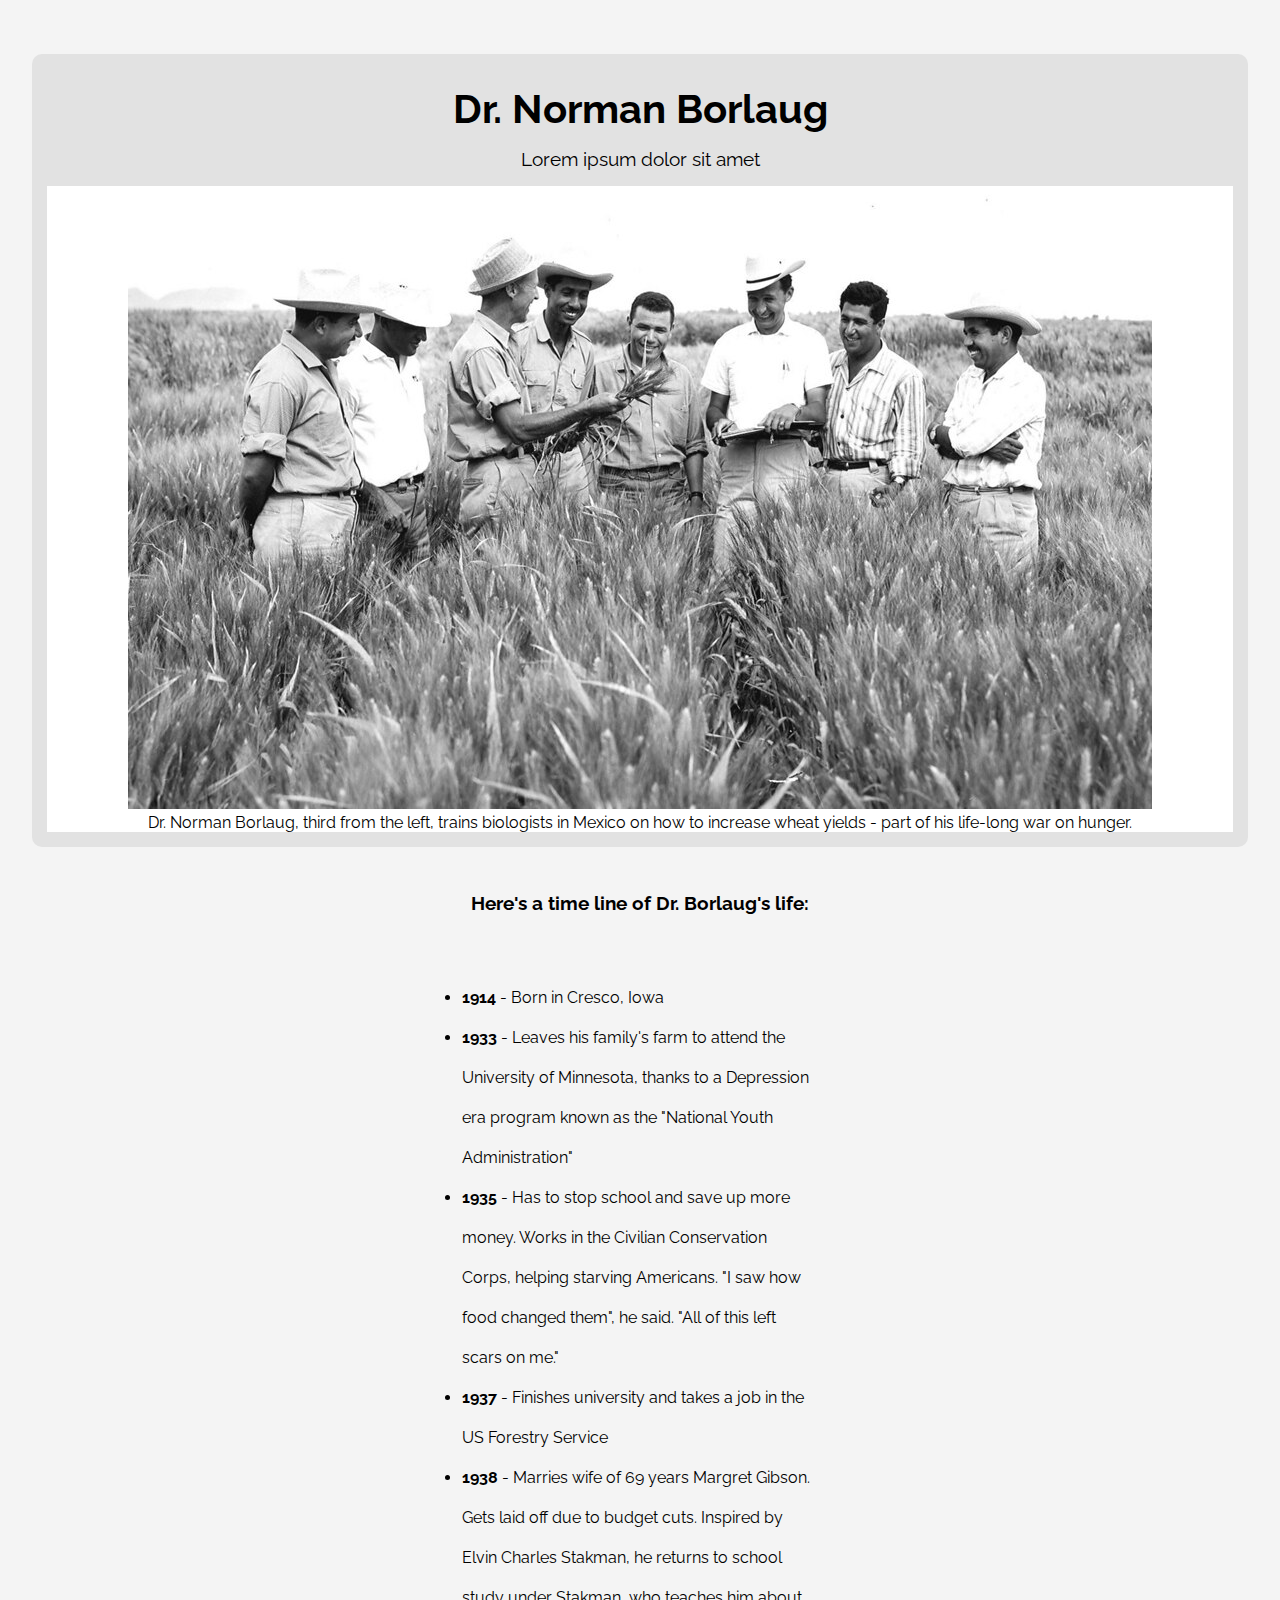
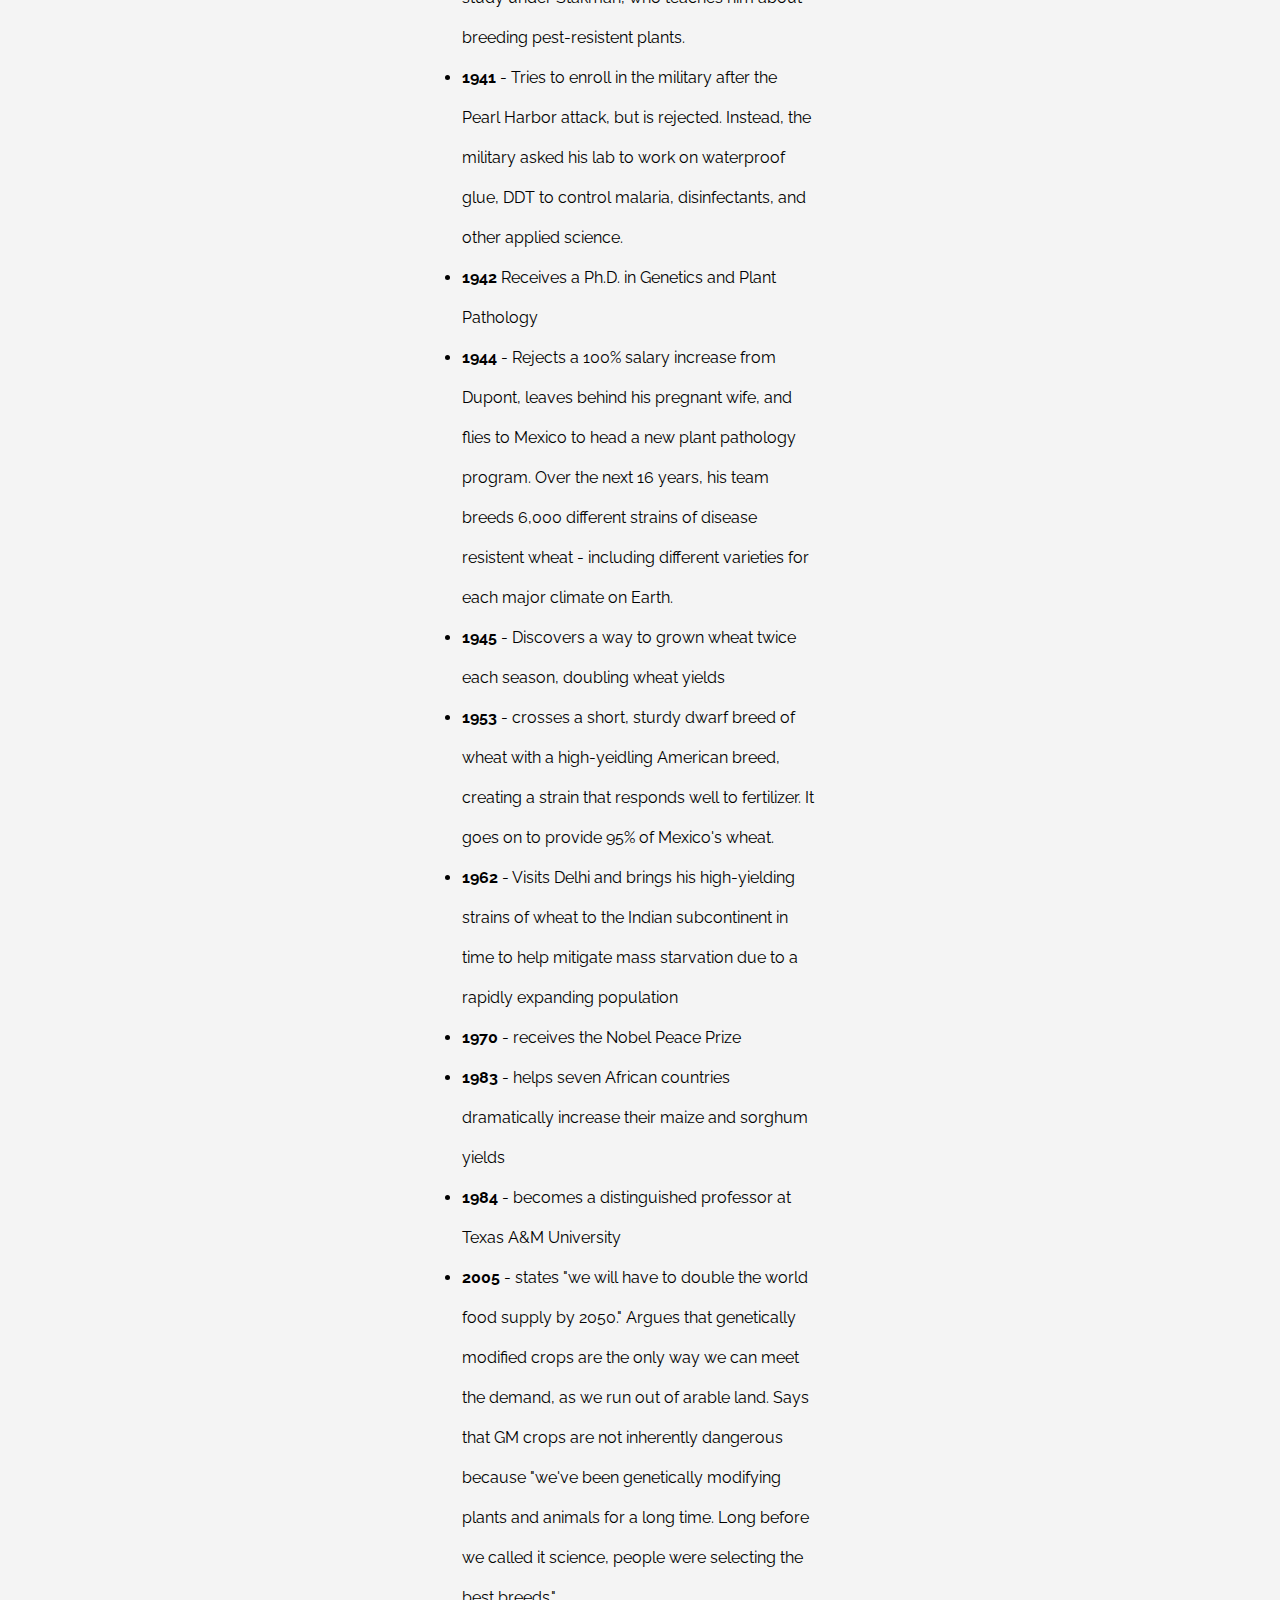
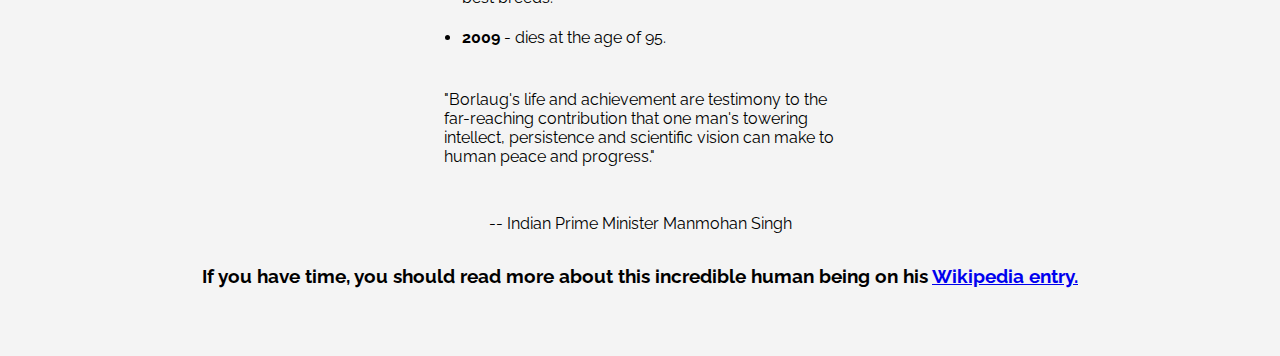
<file: index.html>
<!DOCTYPE html>
<html lang="en">
<head>
  <meta charset="UTF-8">
  <meta name="viewport" content="width=device-width, initial-scale=1.0">
  <link href="https://fonts.googleapis.com/css2?family=Raleway&display=swap" rel="stylesheet">
  <link rel="stylesheet" href="style.css">
  <title>Dr. Norman Borlaug</title>
</head>
<body>
  <main id="main">
    <div class="heading">
      <h1>Dr. Norman Borlaug</h1>
      <p>Lorem ipsum dolor sit amet</p>
    </div>
    <section class="showcase">
      <img src="/img/10613180113_fdf7bcd316_b.jpg" alt="">
      <p>Dr. Norman Borlaug, third from the left, trains biologists in Mexico on how to increase wheat yields - part of his life-long war on hunger.
      </p>
    </section>
  </main>

  <section id="section-2">
    <h3>Here's a time line of Dr. Borlaug's life:</h3>
    <ul>
      <li><strong>1914</strong> - Born in Cresco, Iowa</li>
      <li>
        <strong>1933</strong> 
        - Leaves his family's farm to attend the University of Minnesota, thanks to a Depression era program known as the "National Youth Administration"
      </li>
      <li>
        <strong>1935 </strong>
       - Has to stop school and save up more money. Works in the Civilian Conservation Corps, helping starving Americans. "I saw how food changed them", he said. "All of this left scars on me."
      </li>
    </li>
    <li>
      <strong>1937 </strong>
      - Finishes university and takes a job in the US Forestry Service
    </li>
  </li>
  <li>
    <strong>1938 </strong>
    - Marries wife of 69 years Margret Gibson. Gets laid off due to budget cuts. Inspired by Elvin Charles Stakman, he returns to school study under Stakman, who teaches him about breeding pest-resistent plants.
  </li>
</li>
<li>
  <strong>1941 </strong>
  - Tries to enroll in the military after the Pearl Harbor attack, but is rejected. Instead, the military asked his lab to work on waterproof glue, DDT to control malaria, disinfectants, and other applied science.
</li>
</li>
<li>
  <strong>1942 </strong>
  Receives a Ph.D. in Genetics and Plant Pathology
</li>
</li>
<li>
  <strong>1944 </strong>
  - Rejects a 100% salary increase from Dupont, leaves behind his pregnant wife, and flies to Mexico to head a new plant pathology program. Over the next 16 years, his team breeds 6,000 different strains of disease resistent wheat - including different varieties for each major climate on Earth.
</li>
</li>
<li>
  <strong>1945 </strong>
  - Discovers a way to grown wheat twice each season, doubling wheat yields
</li>
</li>
<li>
  <strong>1953 </strong>
  - crosses a short, sturdy dwarf breed of wheat with a high-yeidling American breed, creating a strain that responds well to fertilizer. It goes on to provide 95% of Mexico's wheat.
</li>
</li>
<li>
  <strong>1962 </strong>
  - Visits Delhi and brings his high-yielding strains of wheat to the Indian subcontinent in time to help mitigate mass starvation due to a rapidly expanding population
</li>
</li>
<li>
  <strong>1970</strong>
  - receives the Nobel Peace Prize
</li>
</li>
<li>
  <strong>1983</strong>
  - helps seven African countries dramatically increase their maize and sorghum yields
</li>
</li>
<li>
  <strong>1984 </strong>
  - becomes a distinguished professor at Texas A&M University
</li>
</li>
<li>
  <strong>2005 </strong>
  - states "we will have to double the world food supply by 2050." Argues that genetically modified crops are the only way we can meet the demand, as we run out of arable land. Says that GM crops are not inherently dangerous because "we've been genetically modifying plants and animals for a long time. Long before we called it science, people were selecting the best breeds."
</li>
<li>
  <strong>2009 </strong>
  - dies at the age of 95.
</li>
    </ul>
    <p class="p-1">"Borlaug's life and achievement are testimony to the far-reaching contribution that one man's towering intellect, persistence and scientific vision can make to human peace and progress."</p>
    <p class="p-2">-- Indian Prime Minister Manmohan Singh</p>
    <h4 class="p-3">If you have time, you should read more about this incredible human being on his <a href="#" target="_blank">Wikipedia entry.</a></h4>
  </section>

</body>
</html>
</file>
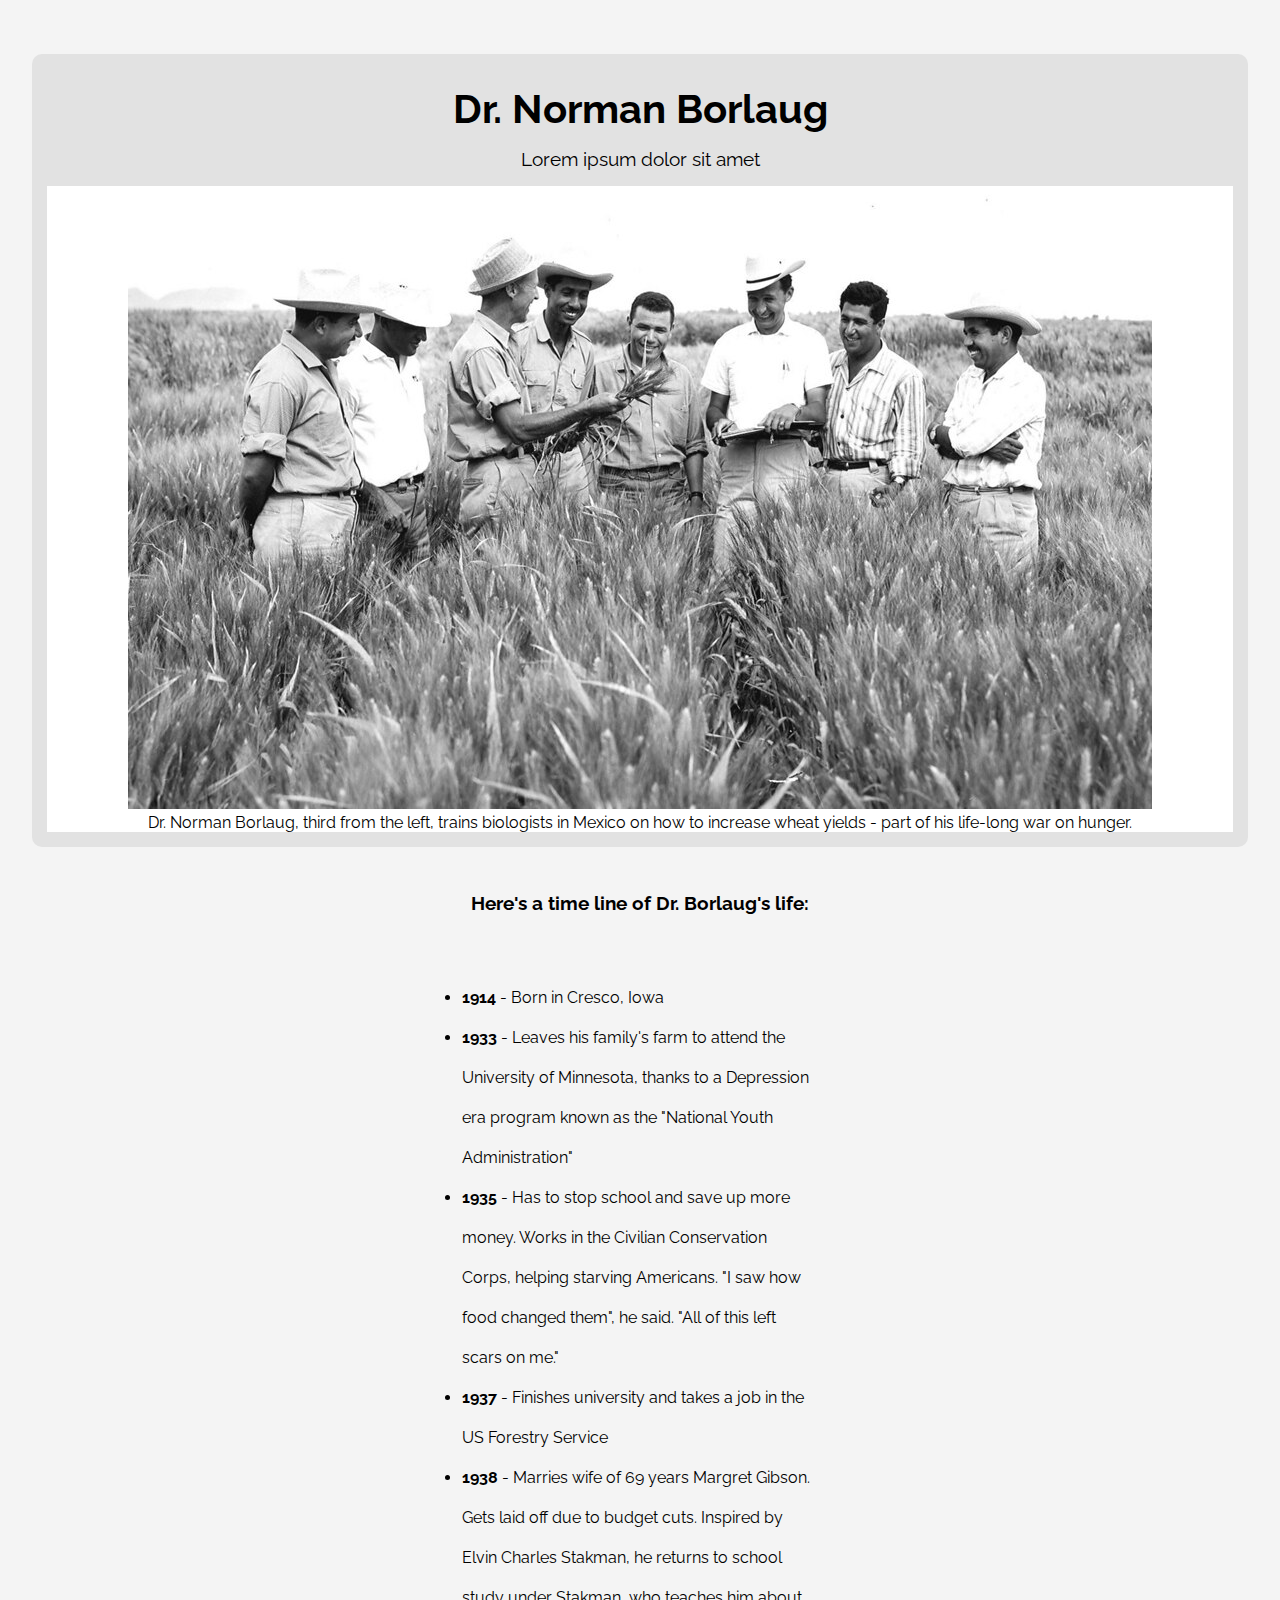
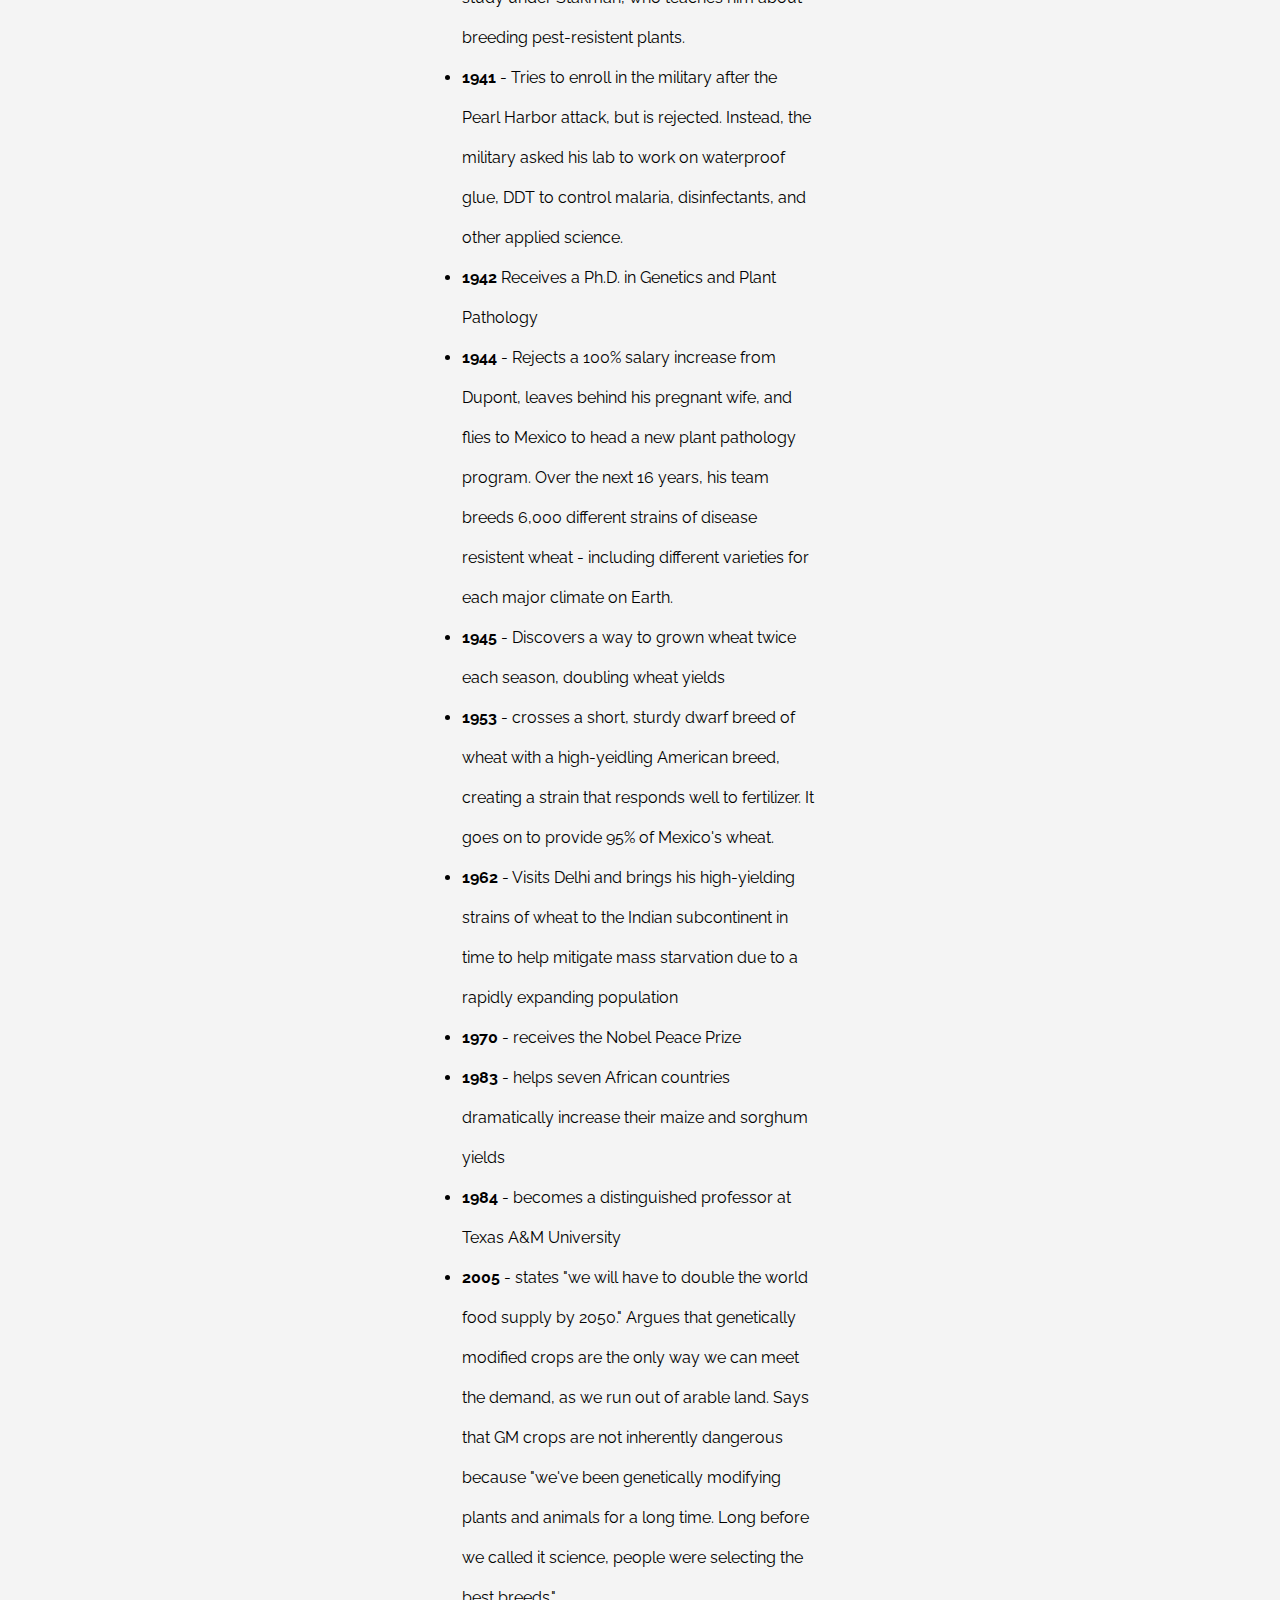
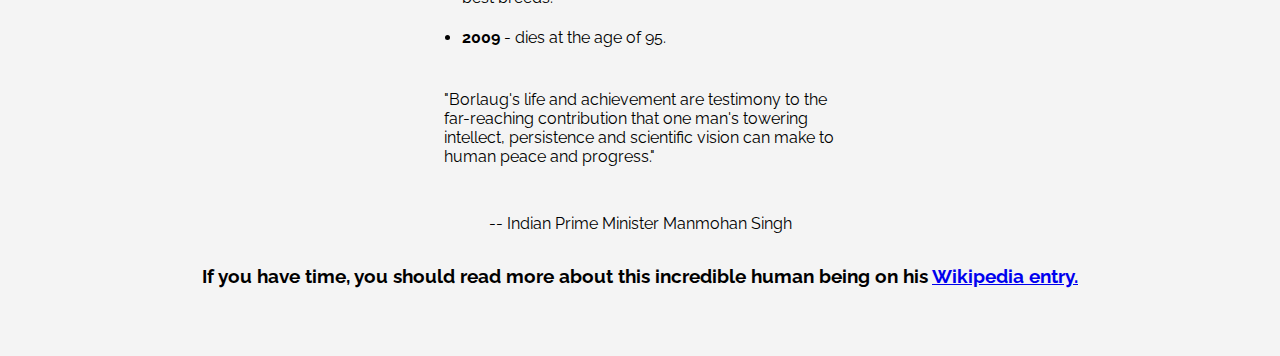
<file: dr.norman/index.html>
<!DOCTYPE html>
<html lang="en">
<head>
  <meta charset="UTF-8">
  <meta name="viewport" content="width=device-width, initial-scale=1.0">
  <link href="https://fonts.googleapis.com/css2?family=Raleway&display=swap" rel="stylesheet">
  <link rel="stylesheet" href="style.css">
  <title>Dr. Norman Borlaug</title>
</head>
<body>
  <main id="main">
    <div class="heading">
      <h1>Dr. Norman Borlaug</h1>
      <p>Lorem ipsum dolor sit amet</p>
    </div>
    <section class="showcase">
      <img src="/dr.norman/img/10613180113_fdf7bcd316_b.jpg" alt="">
      <p>Dr. Norman Borlaug, third from the left, trains biologists in Mexico on how to increase wheat yields - part of his life-long war on hunger.
      </p>
    </section>
  </main>

  <section id="section-2">
    <h3>Here's a time line of Dr. Borlaug's life:</h3>
    <ul>
      <li><strong>1914</strong> - Born in Cresco, Iowa</li>
      <li>
        <strong>1933</strong> 
        - Leaves his family's farm to attend the University of Minnesota, thanks to a Depression era program known as the "National Youth Administration"
      </li>
      <li>
        <strong>1935 </strong>
       - Has to stop school and save up more money. Works in the Civilian Conservation Corps, helping starving Americans. "I saw how food changed them", he said. "All of this left scars on me."
      </li>
    </li>
    <li>
      <strong>1937 </strong>
      - Finishes university and takes a job in the US Forestry Service
    </li>
  </li>
  <li>
    <strong>1938 </strong>
    - Marries wife of 69 years Margret Gibson. Gets laid off due to budget cuts. Inspired by Elvin Charles Stakman, he returns to school study under Stakman, who teaches him about breeding pest-resistent plants.
  </li>
</li>
<li>
  <strong>1941 </strong>
  - Tries to enroll in the military after the Pearl Harbor attack, but is rejected. Instead, the military asked his lab to work on waterproof glue, DDT to control malaria, disinfectants, and other applied science.
</li>
</li>
<li>
  <strong>1942 </strong>
  Receives a Ph.D. in Genetics and Plant Pathology
</li>
</li>
<li>
  <strong>1944 </strong>
  - Rejects a 100% salary increase from Dupont, leaves behind his pregnant wife, and flies to Mexico to head a new plant pathology program. Over the next 16 years, his team breeds 6,000 different strains of disease resistent wheat - including different varieties for each major climate on Earth.
</li>
</li>
<li>
  <strong>1945 </strong>
  - Discovers a way to grown wheat twice each season, doubling wheat yields
</li>
</li>
<li>
  <strong>1953 </strong>
  - crosses a short, sturdy dwarf breed of wheat with a high-yeidling American breed, creating a strain that responds well to fertilizer. It goes on to provide 95% of Mexico's wheat.
</li>
</li>
<li>
  <strong>1962 </strong>
  - Visits Delhi and brings his high-yielding strains of wheat to the Indian subcontinent in time to help mitigate mass starvation due to a rapidly expanding population
</li>
</li>
<li>
  <strong>1970</strong>
  - receives the Nobel Peace Prize
</li>
</li>
<li>
  <strong>1983</strong>
  - helps seven African countries dramatically increase their maize and sorghum yields
</li>
</li>
<li>
  <strong>1984 </strong>
  - becomes a distinguished professor at Texas A&M University
</li>
</li>
<li>
  <strong>2005 </strong>
  - states "we will have to double the world food supply by 2050." Argues that genetically modified crops are the only way we can meet the demand, as we run out of arable land. Says that GM crops are not inherently dangerous because "we've been genetically modifying plants and animals for a long time. Long before we called it science, people were selecting the best breeds."
</li>
<li>
  <strong>2009 </strong>
  - dies at the age of 95.
</li>
    </ul>
    <p class="p-1">"Borlaug's life and achievement are testimony to the far-reaching contribution that one man's towering intellect, persistence and scientific vision can make to human peace and progress."</p>
    <p class="p-2">-- Indian Prime Minister Manmohan Singh</p>
    <h4 class="p-3">If you have time, you should read more about this incredible human being on his <a href="#" target="_blank">Wikipedia entry.</a></h4>
  </section>

</body>
</html>
</file>
<file: style.css>
* {
  margin: 0;
  padding: 0;
  box-sizing: border-box;
}

body {
  font-family: 'Raleway', sans-serif;
  background: #f4f4f4;
  padding: 1.5rem;
}

#main {
  padding: 15px;
  margin: 30px 8px;
  border-radius: 10px;
  background: #e2e2e2;
  display: flex;
  flex-direction: column;
  align-items: center;
  text-align: center;
}

.showcase {
  background: #ffff;
  width: 100%;
  height: 100%;
}

.heading {
  padding: 1rem 0;
}

.heading h1 {
  font-size: 2.5rem;
}

.heading p {
  font-size: 1.2rem;
  margin-top: 1rem;
}

#section-2 {
  margin: 30px 8px;
  padding: 15px;
  border-radius: 5px;
  display: flex;
  flex-direction: column;
  align-items: center;
}

#section-2 ul {
  max-width: 30%;
  line-height: 2.5rem;
  margin-top: 4rem;
}

#section-2 .p-1 {
  max-width: 33%;
  margin-top: 2rem;
} 

#section-2 .p-2 {
  padding-top: 3rem;
}


#section-2 .p-3 {
  font-size: 1.2rem;
  margin-top: 2rem;
}
</file>
<file: dr.norman/style.css>
* {
  margin: 0;
  padding: 0;
  box-sizing: border-box;
}

body {
  font-family: 'Raleway', sans-serif;
  background: #f4f4f4;
  padding: 1.5rem;
}

#main {
  padding: 15px;
  margin: 30px 8px;
  border-radius: 10px;
  background: #e2e2e2;
  display: flex;
  flex-direction: column;
  align-items: center;
  text-align: center;
}

.showcase {
  background: #ffff;
  width: 100%;
  height: 100%;
}

.heading {
  padding: 1rem 0;
}

.heading h1 {
  font-size: 2.5rem;
}

.heading p {
  font-size: 1.2rem;
  margin-top: 1rem;
}

#section-2 {
  margin: 30px 8px;
  padding: 15px;
  border-radius: 5px;
  display: flex;
  flex-direction: column;
  align-items: center;
}

#section-2 ul {
  max-width: 30%;
  line-height: 2.5rem;
  margin-top: 4rem;
}

#section-2 .p-1 {
  max-width: 33%;
  margin-top: 2rem;
} 

#section-2 .p-2 {
  padding-top: 3rem;
}


#section-2 .p-3 {
  font-size: 1.2rem;
  margin-top: 2rem;
}
</file>
